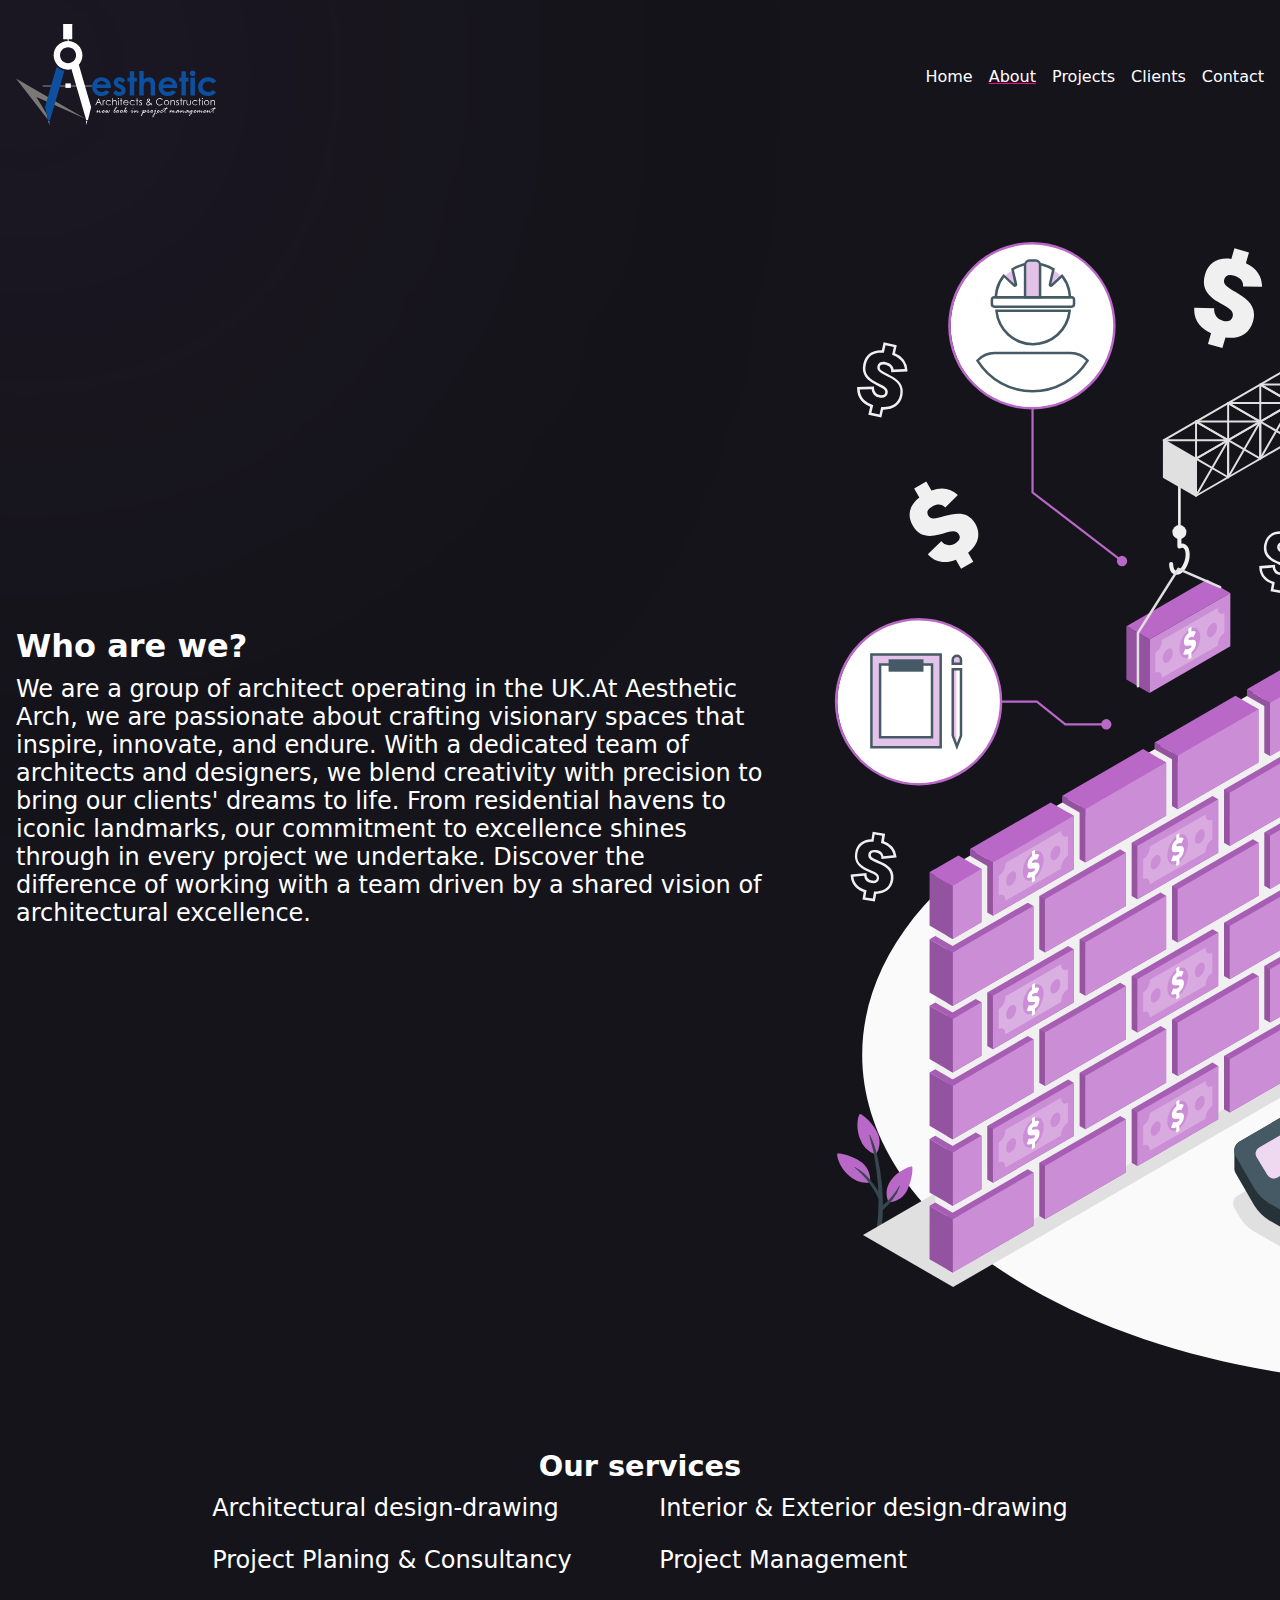
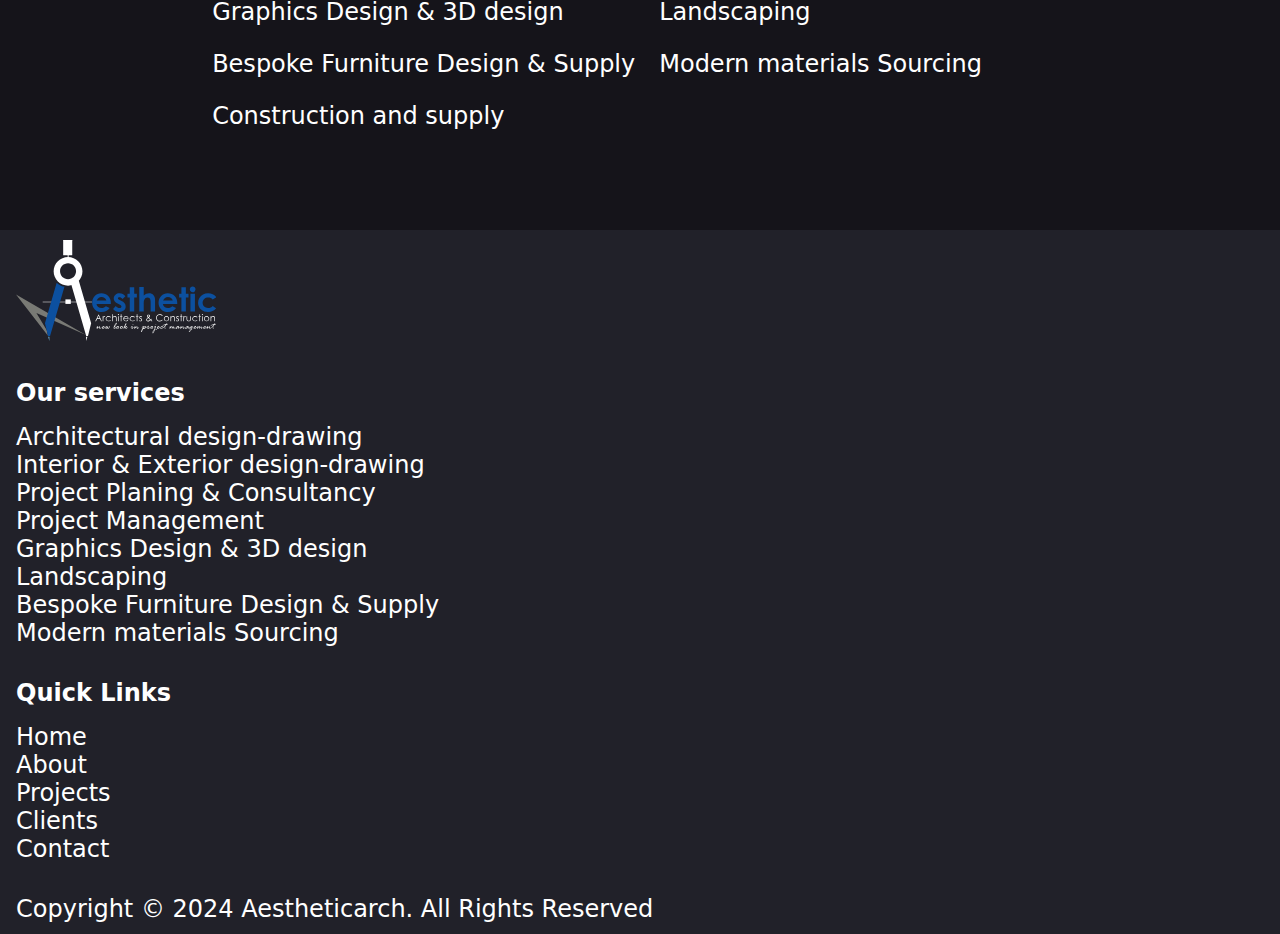
<file: about.html>
<!DOCTYPE html>
<html lang="en">
  <head>
    <meta charset="UTF-8" />
    <meta name="viewport" content="width=device-width, initial-scale=1.0" />
    <link rel="stylesheet" href="global.css" />
    <link rel="stylesheet" href="about.css" />
    <title>About - Aesthetic Arch</title>
  </head>
  <body>
    <header>
      <nav class="wrapper">
        <a aria-label="Aesthetic Arch Homepage" href="/index.html">
          <img
            id="logo"
            src="Assets/aesthetic_white.svg"
            alt="Aesthetic Arch Logo"
          />
        </a>
        <ul id="nav-links">
          <li><a href="/index.html" target="_self">Home</a></li>
          <li><a class="active-page" href="/about.html" target="_self">About</a></li>
          <li><a href="/projects.html" target="_self">Projects</a></li>
          <li><a href="/clients.html" target="_self">Clients</a></li>
          <li><a href="/contact-us.html" target="_self">Contact</a></li>
        </ul>
      </nav>
    </header>
    <main>
      <section class="wrapper" id="about-container">
        <div id="who-we-are-container">
            <h1 class="primary-heading">Who are we?</h1>
            <p>We are a group of architect operating in the UK.At Aesthetic Arch, we are passionate about crafting visionary spaces that inspire, innovate, and endure. With a dedicated team of architects and designers, we blend creativity with precision to bring our clients' dreams to life. From residential havens to iconic landmarks, our commitment to excellence shines through in every project we undertake. Discover the difference of working with a team driven by a shared vision of architectural excellence.</p>
        </div>
        <img src="/Assets/Construction costs-amico.svg" alt="An illustrated image of an architect">
      </section>
      <section class="services-section">
        <h2 class="secondary-heading">Our services</h2>
        <ul class="services-table">
          <li>Architectural design-drawing</li>
          <li>Interior & Exterior design-drawing</li>
          <li>Project Planing & Consultancy</li>
          <li>Project Management</li>
          <li>Graphics Design & 3D design</li>
          <li>Landscaping</li>
          <li>Bespoke Furniture Design & Supply</li>
          <li>Modern materials Sourcing</li>
          <li>Construction and supply</li>
        </ul>
      </section>
    </main>
    <footer class="wrapper">
      <div class="footer-logo">
        <img src="Assets/aesthetic_white.svg" alt="" />
      </div>
      <div>
        <h4>Our services</h4>
        <ul>
          <li>Architectural design-drawing</li>
          <li>Interior & Exterior design-drawing</li>
          <li>Project Planing & Consultancy</li>
          <li>Project Management</li>
          <li>Graphics Design & 3D design</li>
          <li>Landscaping</li>
          <li>Bespoke Furniture Design & Supply</li>
          <li>Modern materials Sourcing</li>
        </ul>
      </div>
      <div>
        <h4>Quick Links</h4>
        <ul>
          <li><a href="/index.html" target="_self">Home</a></li>
          <li><a href="/about.html" target="_self">About</a></li>
          <li><a href="/projects.html" target="_self">Projects</a></li>
          <li><a href="/clients.html" target="_self">Clients</a></li>
          <li><a href="/contact-us.html" target="_self">Contact</a></li>
        </ul>
      </div>
      <p class="copyright">Copyright © 2024 Aestheticarch. All Rights Reserved</p>
    </footer>
  </body>
</html>
</file>
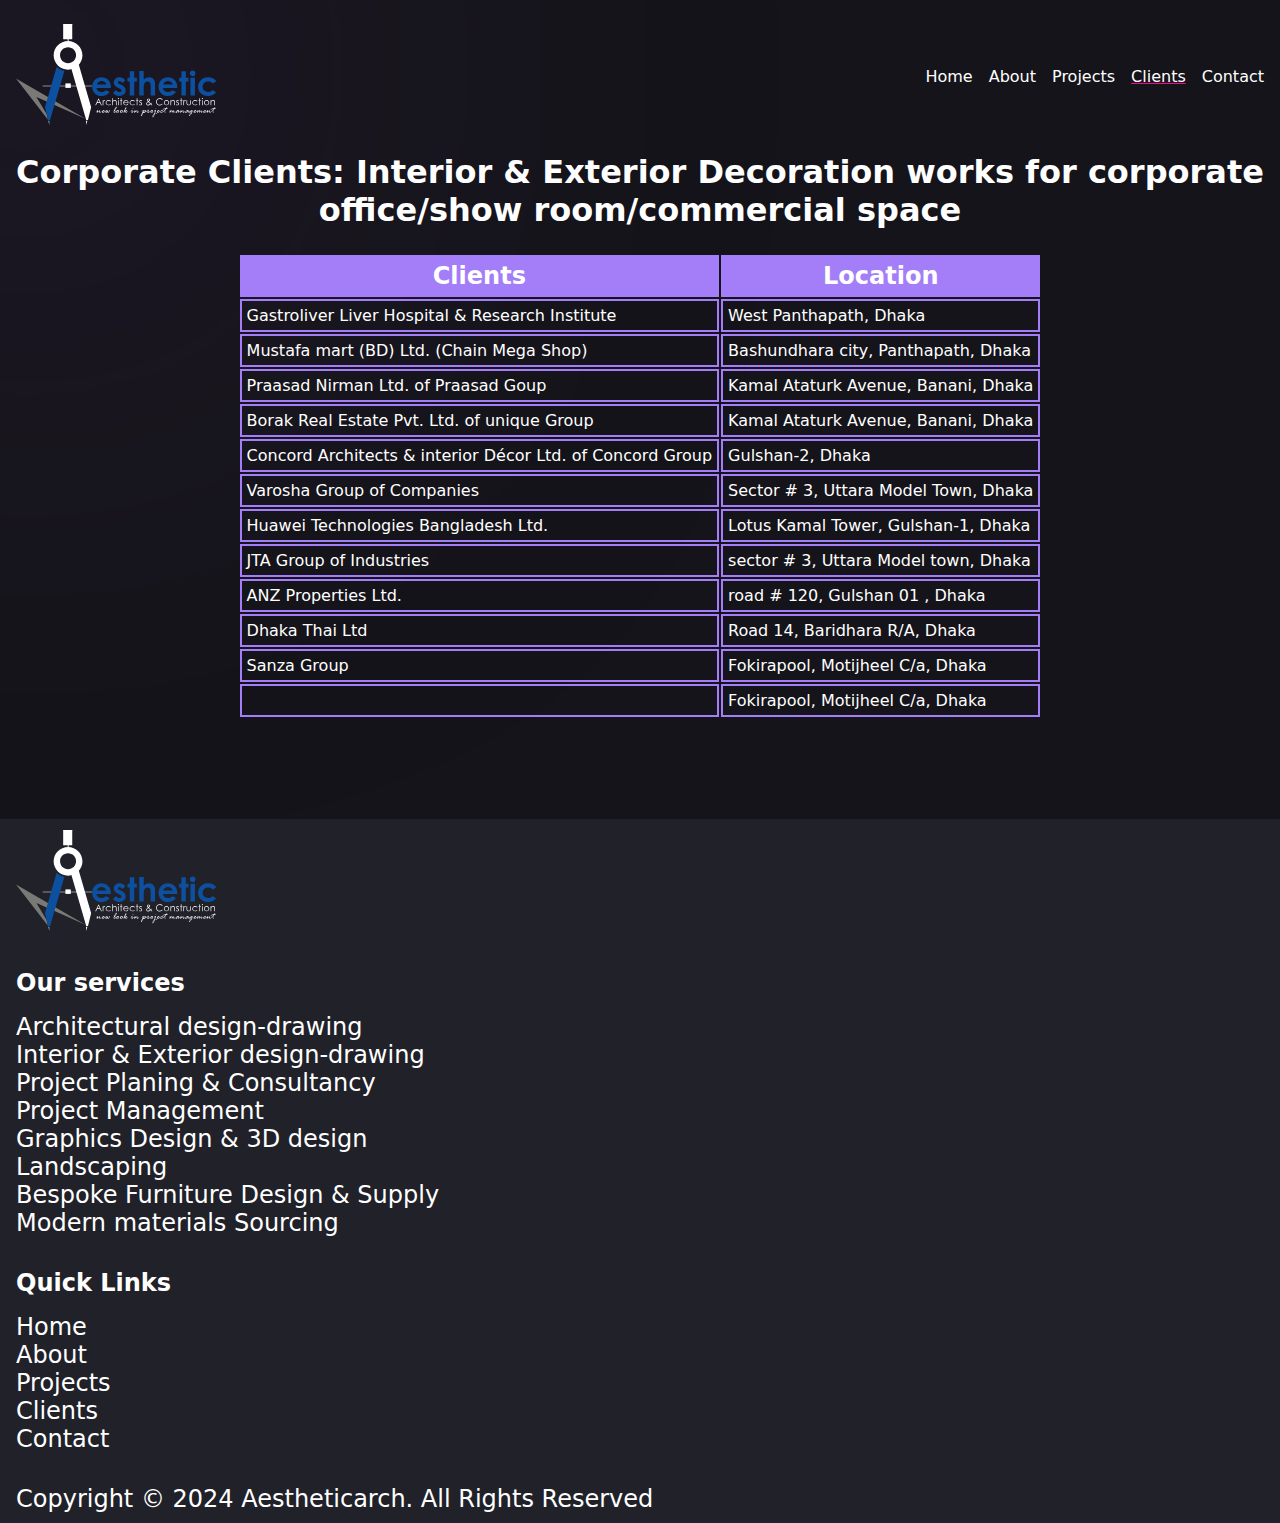
<file: clients.html>
<!DOCTYPE html>
<html lang="en">
  <head>
    <meta charset="UTF-8" />
    <meta name="viewport" content="width=device-width, initial-scale=1.0" />
    <link rel="stylesheet" href="global.css" />
    <link rel="stylesheet" href="clients.css" />
    <title>Client - Aesthetic Arch</title>
  </head>
  <body>
    <header>
      <nav class="wrapper">
        <a aria-label="Aesthetic Arch Homepage" href="/index.html">
          <img
            id="logo"
            src="Assets/aesthetic_white.svg"
            alt="Aesthetic Arch Logo"
          />
        </a>
        <ul id="nav-links">
          <li><a href="/index.html" target="_self">Home</a></li>
          <li><a href="/about.html" target="_self">About</a></li>
          <li><a href="/projects.html" target="_self">Projects</a></li>
          <li><a class="active-page" href="/clients.html" target="_self">Clients</a></li>
          <li><a href="/contact-us.html" target="_self">Contact</a></li>
        </ul>
      </nav>
    </header>
    <main>
      <section class="wrapper" id="client-container">
        <h2>Corporate Clients: Interior & Exterior Decoration works for corporate office/show room/commercial space</h2>
        <div id="client-details-container">
            <table class="customTable">
              <thead>
                <tr>
                  <th>Clients</th>
                  <th>Location</th>
                </tr>
              </thead>
              <tbody>
                <tr>
                  <td>Gastroliver Liver Hospital & Research Institute</td>
                  <td>West Panthapath, Dhaka</td>
                </tr>
                <tr>
                  <td>Mustafa mart (BD) Ltd. (Chain Mega Shop)</td>
                  <td>Bashundhara city, Panthapath, Dhaka</td>
                </tr>
                <tr>
                  <td>Praasad Nirman Ltd. of Praasad Goup</td>
                  <td>Kamal Ataturk Avenue, Banani, Dhaka</td>
                </tr>
                <tr>
                  <td> Borak Real Estate Pvt. Ltd. of unique Group</td>
                  <td>Kamal Ataturk Avenue, Banani, Dhaka</td>
                </tr>
                <tr>
                  <td>Concord Architects & interior Décor Ltd. of Concord Group</td>
                  <td>Gulshan-2, Dhaka</td>
                </tr>
                <tr>
                  <td>Varosha Group of Companies</td>
                  <td>Sector # 3, Uttara Model Town, Dhaka</td>
                </tr>
                <tr>
                  <td>Huawei Technologies Bangladesh Ltd.</td>
                  <td>Lotus Kamal Tower, Gulshan-1, Dhaka</td>
                </tr>
                <tr>
                  <td>JTA Group of Industries</td>
                  <td>sector # 3, Uttara Model town, Dhaka</td>
                </tr>
                <tr>
                  <td>ANZ Properties Ltd.</td>
                  <td>road # 120, Gulshan 01 , Dhaka</td>
                </tr>
                <tr>
                  <td>Dhaka Thai Ltd</td>
                  <td>Road 14, Baridhara R/A, Dhaka</td>
                </tr>
                <tr>
                  <td>Sanza Group</td>
                  <td>Fokirapool, Motijheel C/a, Dhaka</td>
                </tr>
                <tr>
                  <td></td>
                  <td>Fokirapool, Motijheel C/a, Dhaka</td>
                </tr>

              </tbody>
            </table>
        </div>
      </section>
    </main>
    <footer class="wrapper">
      <div class="footer-logo">
        <img src="Assets/aesthetic_white.svg" alt="" />
      </div>
      <div>
        <h4>Our services</h4>
        <ul>
          <li>Architectural design-drawing</li>
          <li>Interior & Exterior design-drawing</li>
          <li>Project Planing & Consultancy</li>
          <li>Project Management</li>
          <li>Graphics Design & 3D design</li>
          <li>Landscaping</li>
          <li>Bespoke Furniture Design & Supply</li>
          <li>Modern materials Sourcing</li>
        </ul>
      </div>
      <div>
        <h4>Quick Links</h4>
        <ul>
          <li><a href="/index.html" target="_self">Home</a></li>
          <li><a href="/about.html" target="_self">About</a></li>
          <li><a href="/projects.html" target="_self">Projects</a></li>
          <li><a href="/clients.html" target="_self">Clients</a></li>
          <li><a href="/contact-us.html" target="_self">Contact</a></li>
        </ul>
      </div>
      <p class="copyright">Copyright © 2024 Aestheticarch. All Rights Reserved</p>
    </footer>
  </body>
</html>
</file>
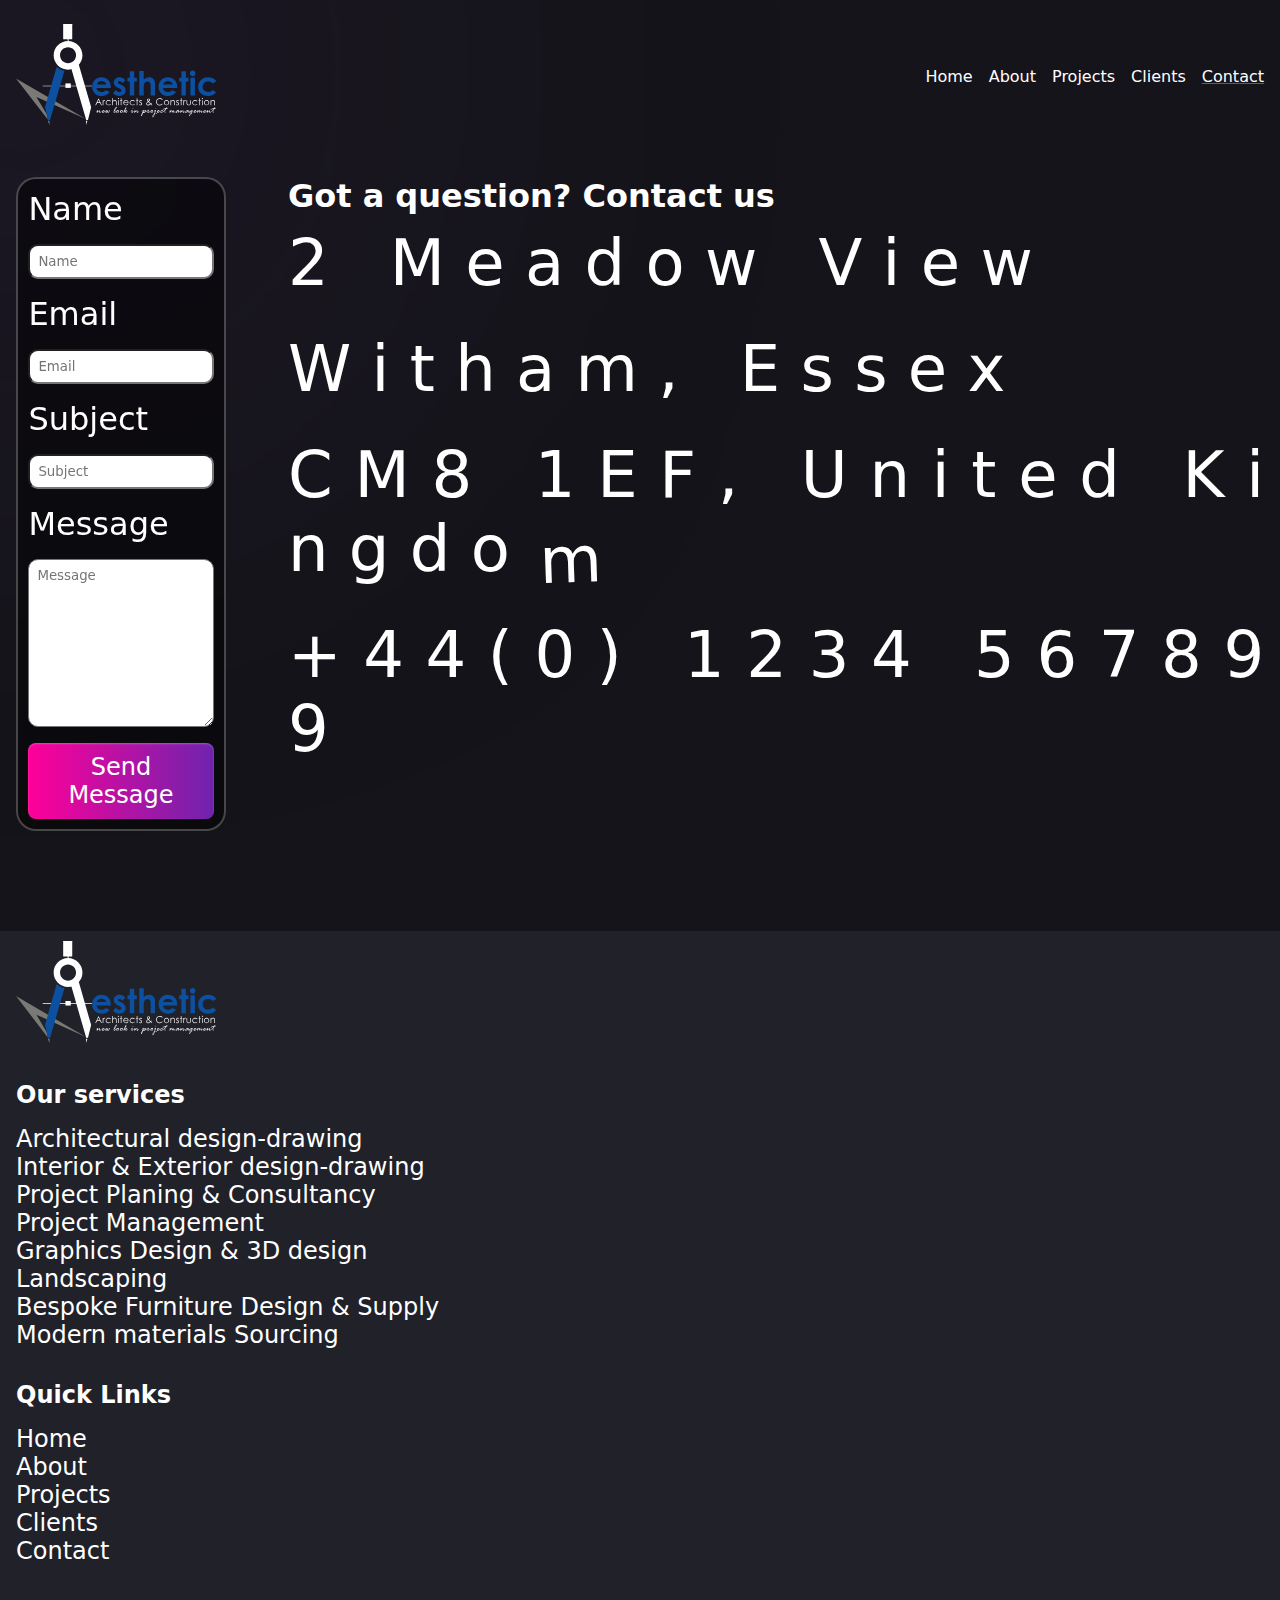
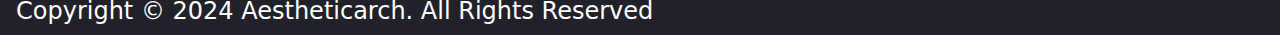
<file: contact-us.html>
<!DOCTYPE html>
<html lang="en">
  <head>
    <meta charset="UTF-8" />
    <meta name="viewport" content="width=device-width, initial-scale=1.0" />
    <link rel="stylesheet" href="global.css" />
    <link rel="stylesheet" href="contact.css" />
    <title>Contact us - Aesthetic Arch</title>
  </head>
  <body>
    <header>
      <nav class="wrapper">
        <a aria-label="Aesthetic Arch Homepage" href="/index.html">
          <img
            id="logo"
            src="Assets/aesthetic_white.svg"
            alt="Aesthetic Arch Logo"
          />
        </a>
        <ul id="nav-links">
          <li><a href="/index.html" target="_self">Home</a></li>
          <li><a href="/about.html" target="_self">About</a></li>
          <li><a href="/projects.html" target="_self">Projects</a></li>
          <li><a href="/clients.html" target="_self">Clients</a></li>
          <li><a class="active-page" href="/contact-us.html" target="_self">Contact</a></li>
        </ul>
      </nav>
    </header>
    <main>
      <section class="wrapper" id="contact-container">
        <form class="">
          <label for="name">Name</label>
          <input required="true" type="text" name="name" placeholder="Name" />
          
          <label for="email">Email</label>
          <input
            required="true"
            type="email"
            name="email"
            placeholder="Email"
          />
          
          <label for="subject">Subject</label>
          <input
            required="true"
            type="text"
            name="subject"
            placeholder="Subject"
          />
          
          <label for="name">Message</label>
          <textarea
            name="message"
            cols="30"
            rows="10"
            placeholder="Message"
          ></textarea
          >
          <button aria-label="Send Message" class="button-primary" type="submit" href="">
            Send Message
          </button>
        </form>
        <div id="contact-details-container">
            <h1 class="primary-heading">Got a question? Contact us</h1>
            <div id="contact-details">

              <!-- placing each characters in a span tag to create a hover evvect -->
                <p class="fancy word">
                    <span class="space">2</span>
                    <span>M</span>
                    <span>e</span> 
                    <span>a</span> 
                    <span>d</span> 
                    <span>o</span> 
                    <span class="space">w</span> 
                    <span>V</span> 
                    <span>i</span> 
                    <span>e</span> 
                    <span>w</span> 
                </p>
                <p class="fancy word">
                    <span>W</span>
                    <span>i</span>
                    <span>t</span>
                    <span>h</span>
                    <span>a</span>
                    <span>m</span>
                    <span class="space">,</span>
                    <span>E</span>
                    <span>s</span>
                    <span>s</span>
                    <span>e</span>
                    <span>x</span>
                <p class="fancy word">
                    <span>C</span>
                    <span>M</span>
                    <span class="space">8</span>
                    <span>1</span>
                    <span>E</span>
                    <span>F</span>
                    <span class="space">,</span>
                    <span>U</span>
                    <span>n</span>
                    <span>i</span>
                    <span>t</span>
                    <span>e</span>
                    <span class="space">d</span>
                    <span>K</span>
                    <span>i</span>
                    <span>n</span>
                    <span>g</span>
                    <span>d</span>
                    <span>o</span>
                    <span>m</span>
                <p class="fancy word">
                    <span>+</span>
                    <span>4</span>
                    <span>4</span>
                    <span>(</span>
                    <span>0</span>
                    <span class="space">)</span>
                    <span>1</span>
                    <span>2</span>
                    <span>3</span>
                    <span class="space">4</span>
                    <span>5</span>
                    <span>6</span>
                    <span>7</span>
                    <span>8</span>
                    <span>9</span>
                    <span>9</span>
                </p>
            </div>
        </div>
      </section>
    </main>
    <footer class="wrapper">
      <div class="footer-logo">
        <img src="Assets/aesthetic_white.svg" alt="" />
      </div>
      <div>
        <h4>Our services</h4>
        <ul>
          <li>Architectural design-drawing</li>
          <li>Interior & Exterior design-drawing</li>
          <li>Project Planing & Consultancy</li>
          <li>Project Management</li>
          <li>Graphics Design & 3D design</li>
          <li>Landscaping</li>
          <li>Bespoke Furniture Design & Supply</li>
          <li>Modern materials Sourcing</li>
        </ul>
      </div>
      <div>
        <h4>Quick Links</h4>
        <ul>
          <li><a href="/index.html" target="_self">Home</a></li>
          <li><a href="/about.html" target="_self">About</a></li>
          <li><a href="/projects.html" target="_self">Projects</a></li>
          <li><a href="/clients.html" target="_self">Clients</a></li>
          <li><a href="/contact-us.html" target="_self">Contact</a></li>
        </ul>
      </div>
      <p class="copyright">Copyright © 2024 Aestheticarch. All Rights Reserved</p>
    </footer>
  </body>
</html>
</file>
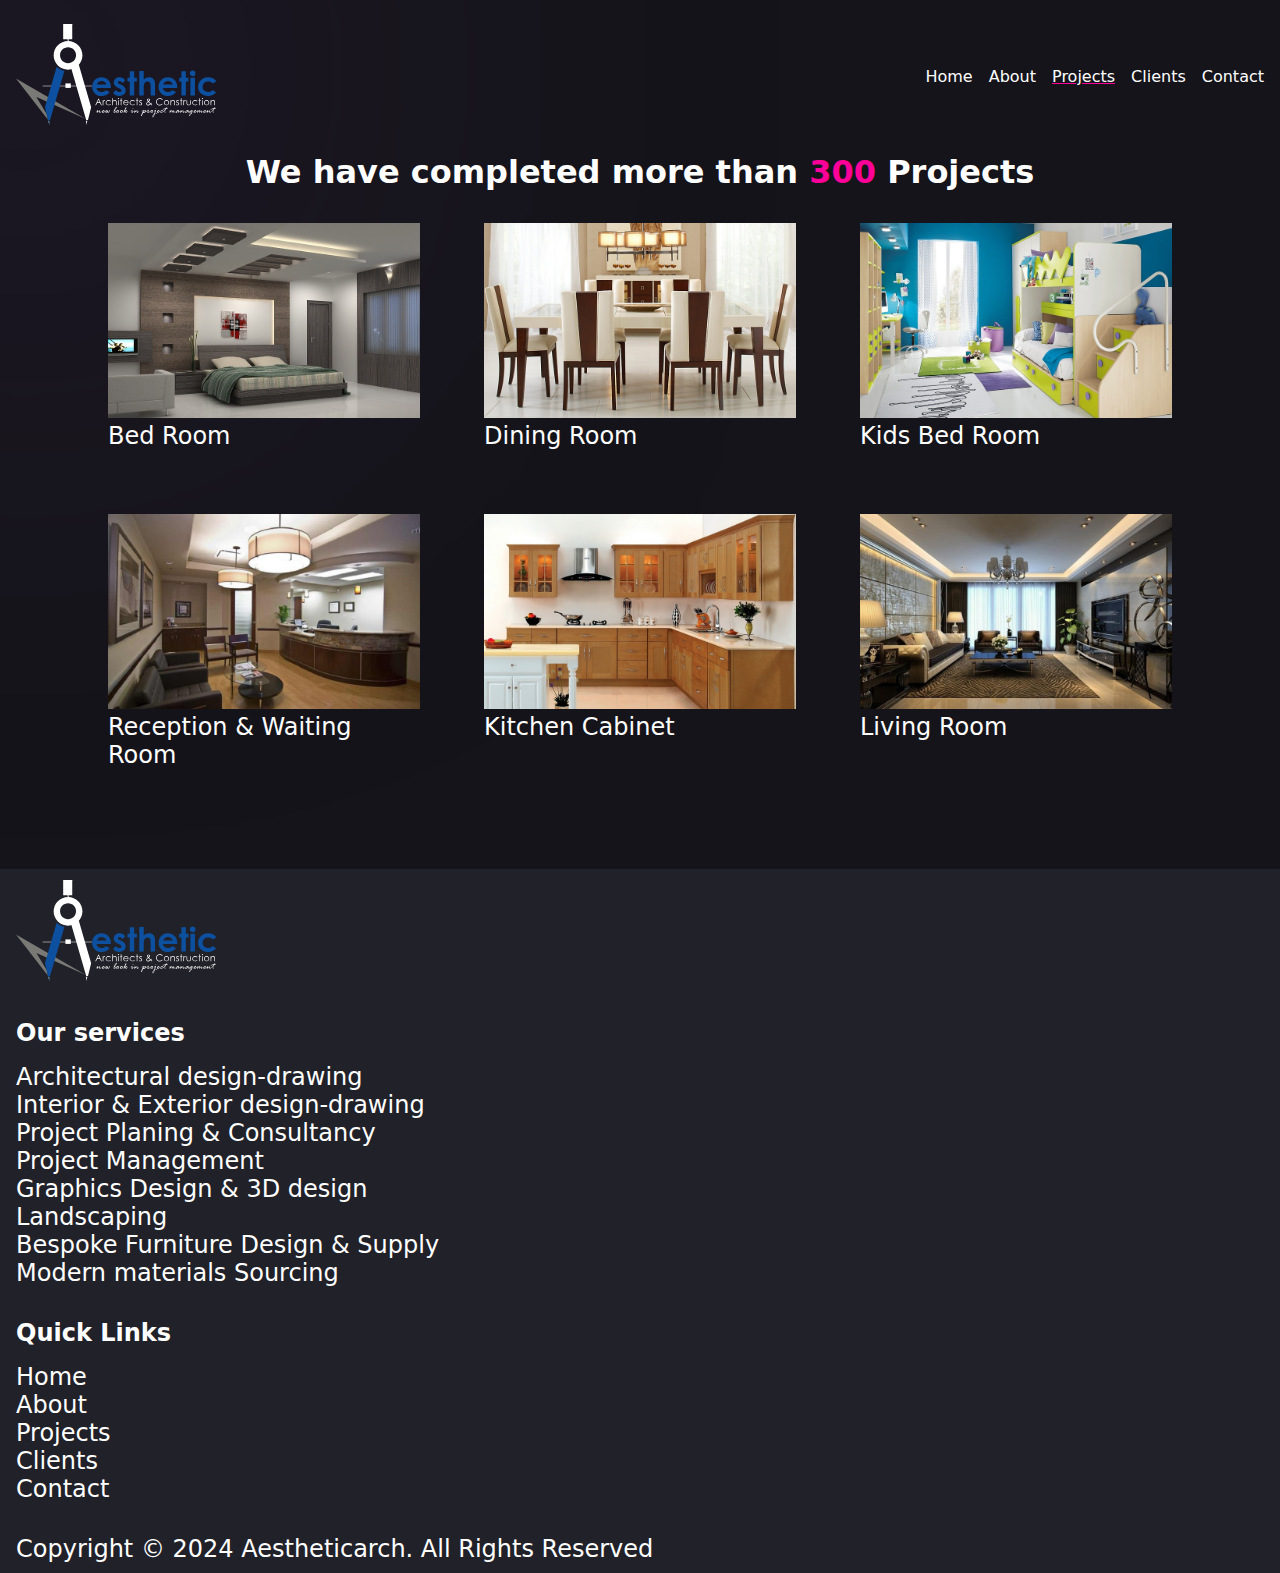
<file: projects.html>
<!DOCTYPE html>
<html lang="en">
  <head>
    <meta charset="UTF-8" />
    <meta name="viewport" content="width=device-width, initial-scale=1.0" />
    <link rel="stylesheet" href="global.css" />
    <link rel="stylesheet" href="projects.css" />
    <title>Projects - Aesthetic Arch</title>
  </head>
  <body>
    <header>
      <nav class="wrapper">
        <a aria-label="Aesthetic Arch Homepage" href="/index.html">
          <img
            id="logo"
            src="Assets/aesthetic_white.svg"
            alt="Aesthetic Arch Logo"
          />
        </a>
        <ul id="nav-links">
          <li><a href="/index.html" target="_self">Home</a></li>
          <li><a href="/about.html" target="_self">About</a></li>
          <li><a class="active-page" href="/projects.html" target="_self">Projects</a></li>
          <li><a href="/clients.html" target="_self">Clients</a></li>
          <li><a href="/contact-us.html" target="_self">Contact</a></li>
        </ul>
      </nav>
    </header>
    <main>
      <section class="wrapper" id="project-container">
        <h2>We have completed more than <span class="text-highlight">300</span> Projects</h2>
        <div id="projects-details-container">
            <div class="project-card">
              <img src="Assets/Bedroom-Designs-1.jpg" alt="A bedroom design">
              <p>Bed Room</p>
            </div>
            <div class="project-card">
              <img src="Assets/Dining-Room-4.jpeg" alt="A dining room design">
              <p>Dining Room</p>
            </div>
            <div class="project-card">
              <img src="Assets/5-Kids-room-design.jpg" alt="Kids bedroom design">
              <p>Kids Bed Room</p>
            </div>
            <div class="project-card">
              <img src="Assets/bd4fc1a5a84bf7ccf94a0cae79691aeb-medical-office-design-office-interior-design.jpg" alt="A Reception & Waiting Room design">
              <p>Reception & Waiting Room</p>
            </div>
            <div class="project-card">
              <img src="Assets/Kitchen-Cabinet.jpg" alt="A Kitchen Cabinet design">
              <p>Kitchen Cabinet</p>
            </div>
            <div class="project-card">
              <img src="Assets/Living-Room-4.jpg" alt="A Living room design">
              <p>Living Room</p>
            </div>
        </div>
      </section>
    </main>
    <footer class="wrapper">
      <div class="footer-logo">
        <img src="Assets/aesthetic_white.svg" alt="" />
      </div>
      <div>
        <h4>Our services</h4>
        <ul>
          <li>Architectural design-drawing</li>
          <li>Interior & Exterior design-drawing</li>
          <li>Project Planing & Consultancy</li>
          <li>Project Management</li>
          <li>Graphics Design & 3D design</li>
          <li>Landscaping</li>
          <li>Bespoke Furniture Design & Supply</li>
          <li>Modern materials Sourcing</li>
        </ul>
      </div>
      <div>
        <h4>Quick Links</h4>
        <ul>
          <li><a href="/index.html" target="_self">Home</a></li>
          <li><a href="/about.html" target="_self">About</a></li>
          <li><a href="/projects.html" target="_self">Projects</a></li>
          <li><a href="/clients.html" target="_self">Clients</a></li>
          <li><a href="/contact-us.html" target="_self">Contact</a></li>
        </ul>
      </div>
      <p class="copyright">Copyright © 2024 Aestheticarch. All Rights Reserved</p>
    </footer>
  </body>
</html>
</file>
<file: global.css>
* {
    box-sizing: border-box;
    padding: 0;
    margin: 0;
    color: white;
    /* adding font stack for various browser and system support */
    font-family: system-ui, -apple-system, BlinkMacSystemFont, 'Segoe UI', Roboto, Oxygen, Ubuntu, Cantarell, 'Open Sans', 'Helvetica Neue', sans-serif;

    --primary-spacing: 0.75rem;
    --secondary-spacing: 0.5rem;


    --primary-heading-font-size: 1.80rem;
    --secondary-heading-font-size: 1.5rem;

    --primary-color: #15141a;
    --accent-color: #FF0099;
    --contrast-color: #6f23ae;

    --primary-radius: 8px;

    --regular-font-size: 1.25rem;

    text-decoration: none;
    
}

body {
    background-color: var(--primary-color);
    
    /* Adding a max height to handle large screen */
    max-width: 1920px;
    margin: auto;
}


/* reusable component style */
.text-highlight{
    color: var(--accent-color);
}

.button-primary{
    align-items: center;
    background: linear-gradient(to right, var(--accent-color) 0%, var(--contrast-color) 100%);
    border-radius: var(--primary-radius);
    border-style: none;
    box-shadow: rgba(255, 255, 255, 0.26) 0 1px 2px inset;
    color: #fff;
    cursor: pointer;
    font-size: var(--regular-font-size);
    margin: 0;
    padding: 10px 21px;
    text-align: center;
}

.button-primary:hover, .button-primary:active {
    outline: white;
    background: linear-gradient(to right,#be0072 0%, #561b86 100%);
}

.primary-heading{
    font-size: var(--primary-heading-font-size);
    margin-bottom: var(--secondary-spacing);
}

.secondary-heading{
    font-size: var(--secondary-heading-font-size);
    margin-bottom: var(--secondary-spacing);
}

.text-centre{
    text-align: center;
}


header::before {
    content: "";
    position: absolute;
    width: 200px; 
    height: 300px; 
    background-color: #5D3587; 
    
    z-index: -1;
    border-radius: 100%;
    top: -80px;
    left: -75px;
    filter: blur(300px);
}


.wrapper {
    padding-inline: var(--primary-spacing);
}

/* nav bar styles */

nav{
    display: flex;
    flex-direction: column;
    gap: 1rem;
    padding-block: var(--primary-spacing);
}

/* The Child combinator (>) will select all the direct child only */
nav > * {
    flex-grow: 1;
    text-align: center;
}

#logo {
    width: 120px;
}

#nav-links{
    display: flex;
    list-style-type: none;
    justify-content: space-between;
}

#nav-links a:hover, .active-page{
    text-decoration: var(--accent-color) underline;
}


.container {
    height: 100svh;
    display: flex;
    align-items: center;
}

footer{
    display: flex;
    flex-direction: column;
    gap: 2rem;
    justify-content: space-between;
    padding: var(--secondary-spacing);
    margin-top: 100px;
    background-color: #212129;
}

footer > *{
    font-size: 1.5rem;
}

footer h4{
    margin-bottom: 1rem;
}

.footer-logo > p{
    display: none;
}

footer img{
    width: 200px;
}

footer li{
    list-style: none;
}

@media screen and (min-width: 576px) {
    * {
        --primary-spacing: 1.5rem;
        --secondary-spacing: 0.65rem;

        --primary-heading-font-size: 2rem;
        --secondary-heading-font-size: 1.8rem;
    
        --regular-font-size: 1.5rem;
    }
    
    /* nav bar styles */
    
    /* The Child combinator (>) will select all the direct child only */
    
    #logo {
        width: 150px;
    }
}

@media screen and (min-width: 996px) {
    .wrapper {
        padding-inline: 1rem;
    }

    nav{
        display: flex;
        flex-direction: row;
        justify-content: space-between;
        align-items: center;
        gap: 1rem;
        padding-block: var(--primary-spacing);
    }
    
    /* The Child combinator (>) will select all the direct child only */
    nav > * {
        flex-grow: 0;
    }
    
    #logo {
        width: 200px;
    }
    
    #nav-links{
        display: flex;
        gap: 1rem;
        list-style-type: none;
        /* transform: translateX(-50%); */
        justify-content: end;
    }
    
    #nav-links a:hover, .active-page{
        text-decoration: var(--accent-color) underline;
    }
}

@media screen and (min-width: 1400px) {
    * {
        --primary-spacing: 5rem;
        --secondary-spacing: 2.5rem;

        --primary-heading-font-size: 4.5rem;
        --secondary-heading-font-size: 4rem;
    }

    .wrapper{
        padding: 3rem;
    }
    
    .button-primary{
        font-size: 1.25rem;
    }
    
    .secondary-heading{
        font-size: var(--secondary-heading-font-size);
        margin-bottom: var(--secondary-spacing);
    }
    
    header::after {
    content: "";
    position: absolute;
    width: 800px;
    height: 300px; 
    background-color: #e16ee580; 
    background: radial-gradient(circle, rgba(2,0,36,1) 0%, rgba(193, 32, 185, 0.89) 0%, rgba(143,0,255,0.8) 55%);
    z-index: -1;
    border-radius: 100%;
    bottom: -80px;
    /* left: -75px; */
    filter: blur(300px);
    opacity: 70%;
    
    }
    nav{
        padding-inline: 2rem;
    }
    
    #nav-links li{
        font-size: var(--regular-font-size);
    }
    
    .container {
        height: 100svh;
        display: flex;
        align-items: center;
    }
    
    footer{
        flex-direction: row;
        align-items: center;
    }
}
</file>
<file: about.css>
#about-container {
  display: flex;
  flex-direction: column;
  gap: var(--primary-spacing);
  align-items: center;
}

#who-we-are-container > h2 {
  font-size: 4rem;
  margin-bottom: 4rem;
}

#who-we-are-container > p {
  font-size: var(--regular-font-size);
}

#about-container > img {
  width: 100%;
}

.services-section {
  margin-block: calc(var(--primary-spacing) * 2);
}

.services-section > h2 {
  text-align: center;
}

.services-table {
  display: grid;
  grid-template-columns: repeat(1, max-content);
  width: fit-content;
  margin-inline: auto;
  gap: var(--primary-spacing);
  font-size: var(--regular-font-size);
  list-style-type: none;
}

@media screen and (min-width: 576px) {
  #who-we-are-container > p {
    font-size: var(--regular-font-size);
  }

  #about-container > img {
    width: 80%;
    margin: auto;
  }
}

@media screen and (min-width: 996px) {
  #about-container {
    flex-direction: row;
    gap: var(--primary-spacing);
  }

  #about-container > :first-child {
    flex-basis: 60%;
    flex-shrink: 0;
  }

  #about-container > img {
    width: 100%;
  }

  .services-table {
    display: grid;
    grid-template-columns: repeat(2, max-content);
    width: fit-content;
    margin-inline: auto;
    gap: var(--primary-spacing);
    font-size: var(--regular-font-size);
    list-style-type: none;
  }
}

@media screen and (min-width: 1400px) {
  .services-table {
    display: grid;
    grid-template-columns: repeat(3, max-content);
    width: fit-content;
    margin-inline: auto;
    gap: var(--primary-spacing);
    font-size: var(--regular-font-size);
    list-style-type: none;
  }
}
</file>
<file: clients.css>
#client-container{
    display: flex;
    flex-direction: column;
    justify-content: center;
}

#client-container > h2{
    font-size: 2rem;
    text-align: center;
}

#client-details-container{
  margin: auto;
  margin-top: var(--primary-spacing);
}


table.customTable td, table.customTable th {
    border-width: 2px;
    border-color: #a37ef8;
    border-style: solid;
    padding: 5px;
  }
  
  table.customTable thead {
    background-color: #a37ef8;
    font-size: var(--regular-font-size);
  }
</file>
<file: contact.css>
#contact-container{
    display: flex;
    flex-direction: column;
    gap: 62px;
    margin-top: var(--primary-spacing);
}

#contact-container > *{
    flex-grow: 1;
}

label{
    font-size: 2rem;
}

form{
    /* max-width: max-content; */
    padding: var(--secondary-spacing);
    background-color: rgba(0, 0, 0, 0.5);
    backdrop-filter: blur(40px);
    border-radius: 20px;
    border: 2px solid rgba(255, 255, 255, 0.25);
}

form > input, form > textarea{
    padding: 0.5rem;
    border-radius: 10px;
    width: 100%;
}


form > input, form > label, form > textarea{
    display: block;
}

form > *:not(:last-child){
    margin-bottom: 1rem;
}

#contact-details-container p{
    margin-bottom: 2rem;
}

#contact-details{
    flex-grow: 1;
    text-align: justify;
    justify-content: center;
}

#contact-details > p{
    font-size: var(--regular-font-size);
}

@media (prefers-reduced-motion: no-preference) {

#contact-details:has(.fancy:hover) .word:not(.fancy:hover){
    opacity: 0.2;
}

.fancy > span{
    display: inline-block;
    transition: transform 350ms ease;
}

.fancy:hover > span:nth-child(1){
    transform: translate(-80%, 60%) rotate(8deg);
}

.fancy:hover > span:nth-child(2){
    transform: translate(-40%, 20%) rotate(4deg);
}

.fancy:hover > span:nth-child(3){
    transform: translate(-10%, 60%) rotate(-6deg);
}

.fancy:hover > span:nth-child(4){
    transform: translate(0%, 8%) rotate(-8deg);
}

.fancy:hover > span:nth-child(5){
    transform: translate(0%, -20%) rotate(5deg);
}

.fancy:hover > span:nth-child(6){
    transform: translate(0%, 20%) rotate(-3deg);
}

.fancy:hover > span:nth-child(7){
    transform: translate(0%, -30%) rotate(-5deg);
}

.fancy:hover > span:nth-child(8){
    transform: translate(0%, 15%) rotate(10deg);
}

.fancy:hover > span:nth-child(9){
    transform: translate(0%, -30%) rotate(8deg);
}

.fancy:hover > span:nth-child(10){
    transform: translate(0%, 15%) rotate(-6deg);
}

.fancy:hover > span:nth-child(11){
    transform: translate(0%, 20%) rotate(4deg);
}

.fancy:hover > span:nth-child(12){
    transform: translate(0%, 30%) rotate(-2deg);
}

.fancy:hover > span:nth-child(13){
    transform: translate(0%, 2%) rotate(4deg);
}

.fancy:hover > span:nth-child(14){
    transform: translate(0%, 30%) rotate(-5deg);
}

.fancy:hover > span:nth-child(15){
    transform: translate(0%, -10%) rotate(-2deg);
}

.fancy:hover > span:nth-child(16){
    transform: translate(0%, 30%) rotate(3deg);
}

.fancy:hover > span:nth-child(17){
    transform: translate(0%, 15%) rotate(-1deg);
}

.fancy:hover > span:nth-child(18){
    transform: translate(0%, -15%) rotate(0deg);
}

.fancy:hover > span:nth-child(19){
    transform: translate(-20%, 30%) rotate(-5deg);
}

.fancy > span:nth-child(20){
    transform: translate(15%, 15%) rotate(-2deg);
}

}
.space{
    margin-right: 1ch;
}



@media screen and (min-width: 996px) {
    #contact-container{
        display: flex;
        flex-direction: row;
        gap: 62px;
        margin-top: var(--primary-spacing);
    }

    #contact-details p{
        font-size: 4rem;
    }
}
</file>
<file: projects.css>
#project-container{
    display: flex;
    flex-direction: column;
    justify-content: center;
    align-items: center;
}

#project-container > h2{
    font-size: 2rem;
    margin-bottom: 2rem;
}

#projects-details-container{
  display: grid;
  grid-template-columns: repeat(1, 1fr);
  gap: 64px;
}

.project-card {
  width: 312px;
}

.project-card > img{
  width: 100%;
}

.project-card > p{
  font-size: 1.5rem;
}


@media screen and (min-width: 576px) {
#projects-details-container{
  display: grid;
  grid-template-columns: repeat(2, 1fr);
  gap: 64px;
}
}
@media screen and (min-width: 996px) { 
  @media screen and (min-width: 576px) {
    #projects-details-container{
      display: grid;
      grid-template-columns: repeat(3, 1fr);
      gap: 64px;
    }
    }
}
</file>
